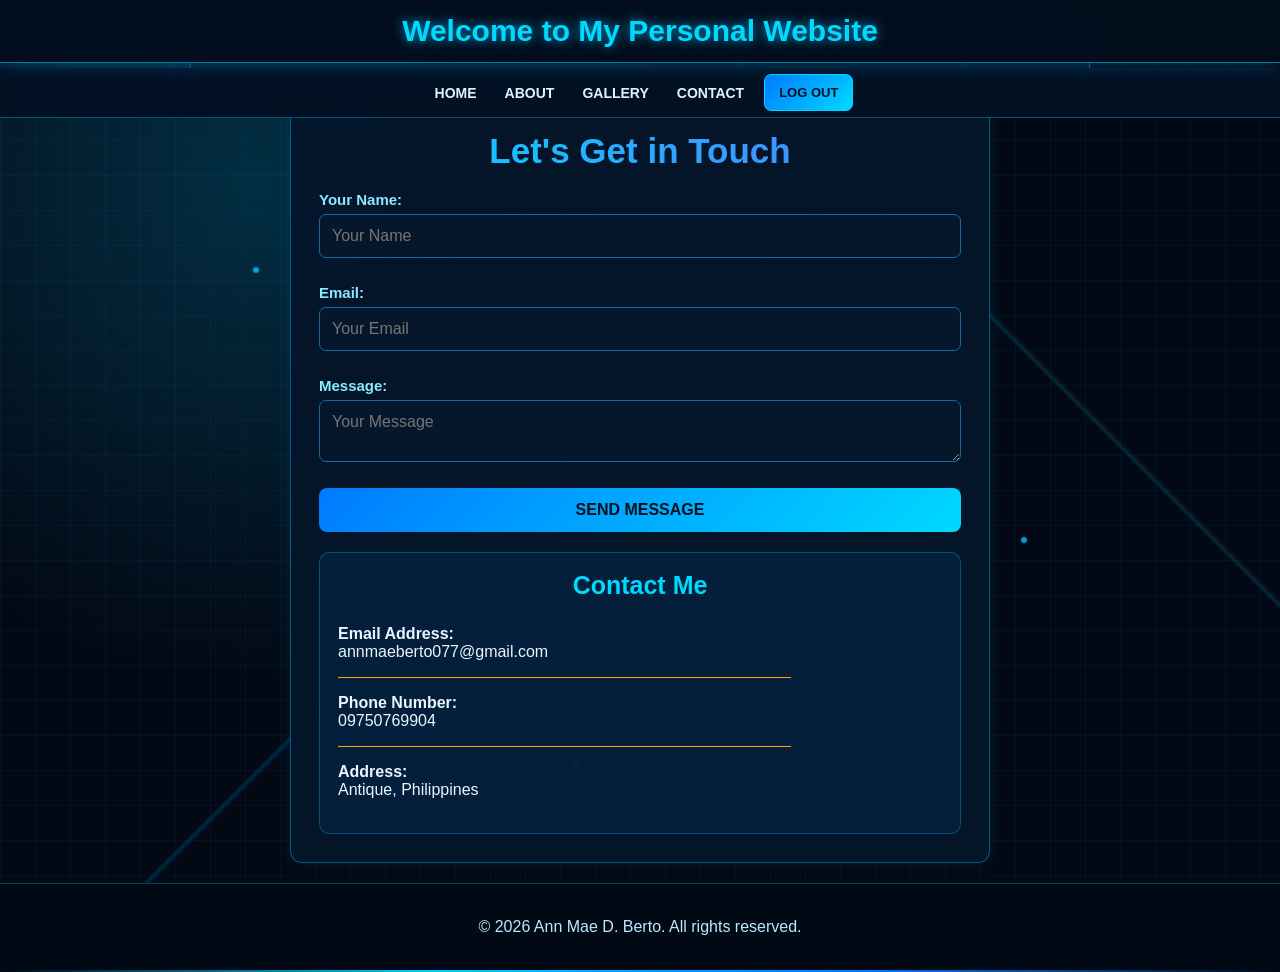
<file: contact.html>
<!DOCTYPE html>
<html lang="en">
<head>
 <meta charset="UTF-8">
 <meta name="viewport" content="width=device-width, initial-scale=0.5">
 <title>Contact - Personal Website</title>
 <link rel="stylesheet" href="style.css">
 
</head>
<body class="contact-background">
 <header>
 <h1>Welcome to My Personal Website</h1>
 </header>
 <nav>
 <ul>
 <li><a href="index.html">HOME</a></li>
 <li class="dropdown">
 <a href="#" class="dropbtn">ABOUT</a>
 <div class="dropdown-content">
 <a href="skills.html">Skills I'm Developing</a>
 <a href="goals.html">My Goals as a Student</a>
 <a href="funfacts.html">Fun Facts About Me</a>
 </div>
 </li>
 <li><a href="gallery.html">GALLERY</a></li>
 <li><a href="contact.html">CONTACT</a></li>
 <a href="javascript:void(0);" class="logout-button" onclick="confirmLogout()">LOG 
OUT</a>
 </ul>
 </nav>
 <section id="section2"></section>
 <section id="contact">
 <div class="contact-content">
 <!-- Contact Form -->
 <form id="contactForm" class="contact-form">
 <h2>Let's Get in Touch</h2>
 <label for="name">Your Name:</label>
 <input type="text" id="name" name="name" placeholder="Your Name">
 <span class="error" id="nameError"></span>
 
 <label for="email">Email:</label>
 <input type="email" id="email" name="email" placeholder="Your Email">
 <span class="error" id="emailError"></span>
 
 <label for="message">Message:</label>
 <textarea id="message" name="message" placeholder="Your Message"></textarea>
 <span class="error" id="messageError"></span>
 
 <button type="submit"><strong>SEND MESSAGE</strong> </button>
 </form>
 
 <!-- New Container for Contact Details -->
 <div class="contact-details">
 <h3><center>Contact Me</center></h3>
 <p><strong>Email Address:</strong> <br> annmaeberto077@gmail.com</p>
 <hr width="75%" size="1" color="Orange" align="left">
 <p><strong>Phone Number:</strong> <br>09750769904</p>
 <hr width="75%" size="1" color="Orange" align="left">
 <p><strong>Address:</strong> <br> Antique, Philippines</p>
 </div>
 </div>
 </section>
 
 
 <footer>
 <p>&copy; 2026 Ann Mae D. Berto. All rights reserved.</p>
 </footer>
 <div class="footer-divider"></div> <!-- Orange line -->
 <script>
 const form = document.querySelector("#contactForm");
const nameInput = document.querySelector("#name");
const emailInput = document.querySelector("#email");
const messageInput = document.querySelector("#message");
form.addEventListener("submit", function(event) {
 let isValid = true;
 // Clear all previous error messages
 document.querySelectorAll(".error").forEach(function(errorElement) {
 errorElement.textContent = "";
 });
 // Validate Name
 if (nameInput.value.trim() === "") {
 document.getElementById('nameError').textContent = "Name is required";
 isValid = false;
 }
 // Validate Email
 if (emailInput.value.trim() === "") {
 document.getElementById('emailError').textContent = "Email is required";
 isValid = false;
 } else if (!validateEmail(emailInput.value)) {
 document.getElementById('emailError').textContent = "Please enter a valid email";
 isValid = false;
 }
 // Validate Message
 if (messageInput.value.trim() === "") {
 document.getElementById('messageError').textContent = "Message is required";
 isValid = false;
 }
 // Prevent form submission if there are errors
 if (!isValid) {
 event.preventDefault();
 }
});
// Function to validate email format
function validateEmail(email) {
 const re = /^[^\s@]+@[^\s@]+\.[^\s@]+$/;
 return re.test(String(email).toLowerCase());
}
 </script>
<script>
document.getElementById('contactForm').addEventListener('submit', function(event) {
 event.preventDefault(); // Prevent the default form submission
 // Get form values
 const name = document.getElementById('name').value;
 const email = document.getElementById('email').value;
 const message = document.getElementById('message').value;
 // Simple validation (can be extended)
 if (name === "" || email === "" || message === "") {
 alert("Please fill in all fields before submitting.");
 return; // Exit the function if validation fails
 }
 // Simulating a successful message submission
 alert("Your message has been sent successfully!");
   // Clear form fields after submission
 document.getElementById('contactForm').reset();
});
</script>
<script>
 // Logout function with confirmation
 function confirmLogout() {
 // Show a confirmation message to the user
 const confirmLogout = confirm("Are you sure you want to log out?");
 
 // If the user confirms, proceed with logging out
 if (confirmLogout) {
 // Mark the user as logged out in localStorage (if used)
 localStorage.removeItem('isLoggedIn'); // Or any other keys related to login 
credentials
 
 // Redirect to the login page
 window.location.href = 'login.html';
 } else {
 // If the user cancels, do nothing
 return;
 }
 }
 
 </script>
</body>
</html>
</file>
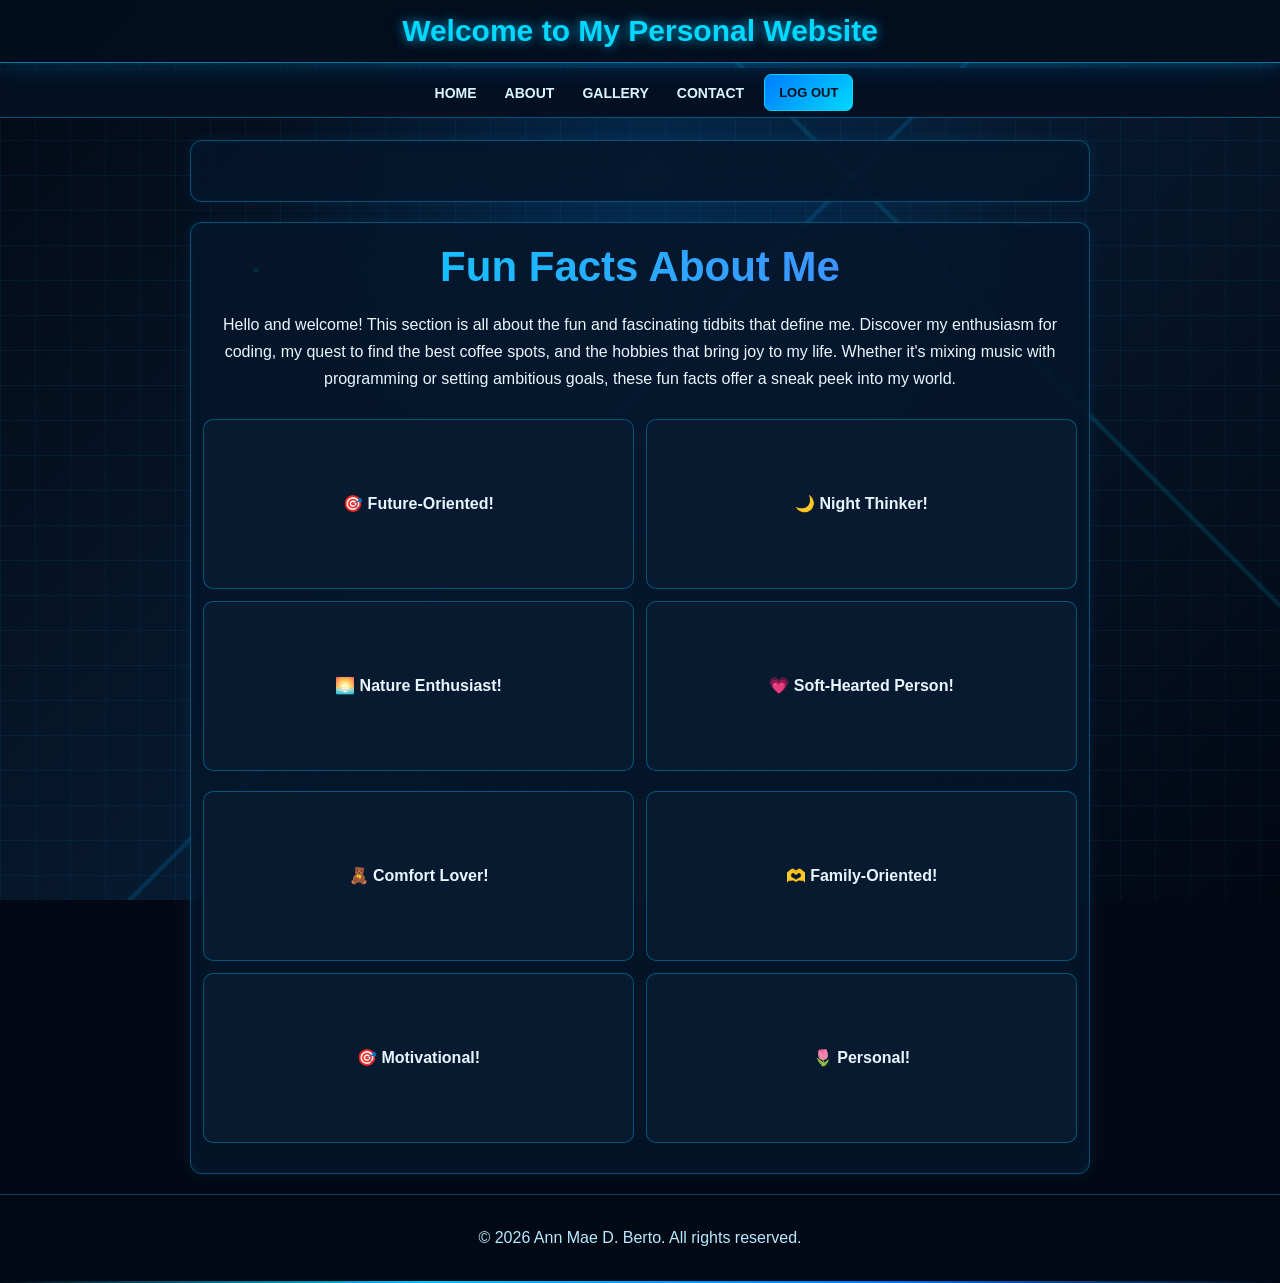
<file: funfacts.html>
<!DOCTYPE html>
<html lang="en">
<head>
 <meta charset="UTF-8">
 <meta name="viewport" content="width=device-width, initial-scale=0.5">
 <title>Fun Facts About Me</title>
 <link rel="stylesheet" href="style.css">
</head>
<body>
 <header>
 <h1>Welcome to My Personal Website</h1>
 </header>
 <nav>
 <ul>
 <li><a href="index.html">HOME</a></li>
 <li class="dropdown">
 <a href="#" class="dropbtn">ABOUT</a>
 <div class="dropdown-content">
 <a href="skills.html">Skills I'm Developing</a>
 <a href="goals.html">My Goals as a Student</a>
 <a href="funfacts.html">Fun Facts About Me</a>
 </div>
 </li>
 <li><a href="gallery.html">GALLERY</a></li>
 <li><a href="contact.html">CONTACT</a></li>
 <a href="javascript:void(0);" class="logout-button" onclick="confirmLogout()">LOG 
OUT</a>
 </ul>
 </nav>
 <section id="section2"></section>
 <section id="drop">
 <h2>Fun Facts About Me</h2>
 <p>Hello and welcome! This section is all about the fun and fascinating tidbits that 
define me. 
 Discover my enthusiasm for coding, my quest to find the best coffee spots, and the 
hobbies that bring joy to my life. 
 Whether it's mixing music with programming or setting ambitious goals, these fun 
facts offer a sneak peek into my world. </p>
 
 
 <div class="funfact-container">
 <div class="funfact-card">
 <div class="funfact-inner">
 <div class="funfact-front">
 <p><strong>🎯 Future-Oriented!</strong></p>
 </div>
 <div class="funfact-back">
 <p>I always have dreams and goals that I want to achieve!</p>
 </div>
 </div>
 </div>
 <div class="funfact-card">
 <div class="funfact-inner">
 <div class="funfact-front">
 <p><strong>🌙 Night Thinker!</strong>
 </p>
 </div>
 <div class="funfact-back">
 <p> I tend to think deeply about life, dreams, and the future!</p>
 </div>
 </div>
 </div>
 <div class="funfact-card">
 <div class="funfact-inner">
 <div class="funfact-front">
  <p><strong>🌅 Nature Enthusiast! </strong></p>
 </div>
 <div class="funfact-back">
 <p>I appreciate beautiful sunsets, peaceful beaches, and relaxing views!</p>
 </div>
 </div>
 </div>
 <div class="funfact-card">
 <div class="funfact-inner">
 <div class="funfact-front">
 <p><strong>💗 Soft-Hearted Person!</strong> </p>
 </div>
 <div class="funfact-back">
 <p>I may not always express my feelings, but I genuinely care about the people I love</p>
 </div>
 </div>
 </div>
 </div>
 <div class="funfact-container">
 <div class="funfact-card">
 <div class="funfact-inner">
 <div class="funfact-front">
 <p><strong>🧸 Comfort Lover!</strong></p>
 </div>
 <div class="funfact-back">
 <p>I appreciate peaceful moments and things that make me feel comfortable</p>
 </div>
 </div>
 </div>
 <div class="funfact-card">
 <div class="funfact-inner">
 <div class="funfact-front">
 <p><strong>🫶 Family-Oriented!</strong></p>
 </div>
 <div class="funfact-back">
 <p>I value the people who support and care for me!</p>
 </div>
 </div>
 </div>
 <div class="funfact-card">
 <div class="funfact-inner">
 <div class="funfact-front">
 <p><strong>🎯 Motivational! </strong></p>
 </div>
 <div class="funfact-back">
 <p>Quietly building the life I dream of!</p>
 </div>
 </div>
 </div>
 <div class="funfact-card">
 <div class="funfact-inner">
 <div class="funfact-front">
 <p><strong>🌷 Personal!</strong> </p>
 </div>
 <div class="funfact-back">
 <p>A curious mind, a kind heart, and a soul full of dreams!</p>
 </div>
 </div>
 </div>
 </div>
 </div>
 </section>
 
 <script>
 // Logout function with confirmation
 function confirmLogout() {
 // Show a confirmation message to the user
 const confirmLogout = confirm("Are you sure you want to log out?");
 
 // If the user confirms, proceed with logging out
   if (confirmLogout) {
 // Mark the user as logged out in localStorage (if used)
 localStorage.removeItem('isLoggedIn'); // Or any other keys related to login 
credentials
 
 // Redirect to the login page
 window.location.href = 'login.html';
 } else {
 // If the user cancels, do nothing
 return;
 }
 }
 
 </script>
 <footer>
 <p>&copy; 2026 Ann Mae D. Berto. All rights reserved.</p>
 </footer>
 <div class="footer-divider"></div> <!-- Orange line -->
</body>
</html>
</file>
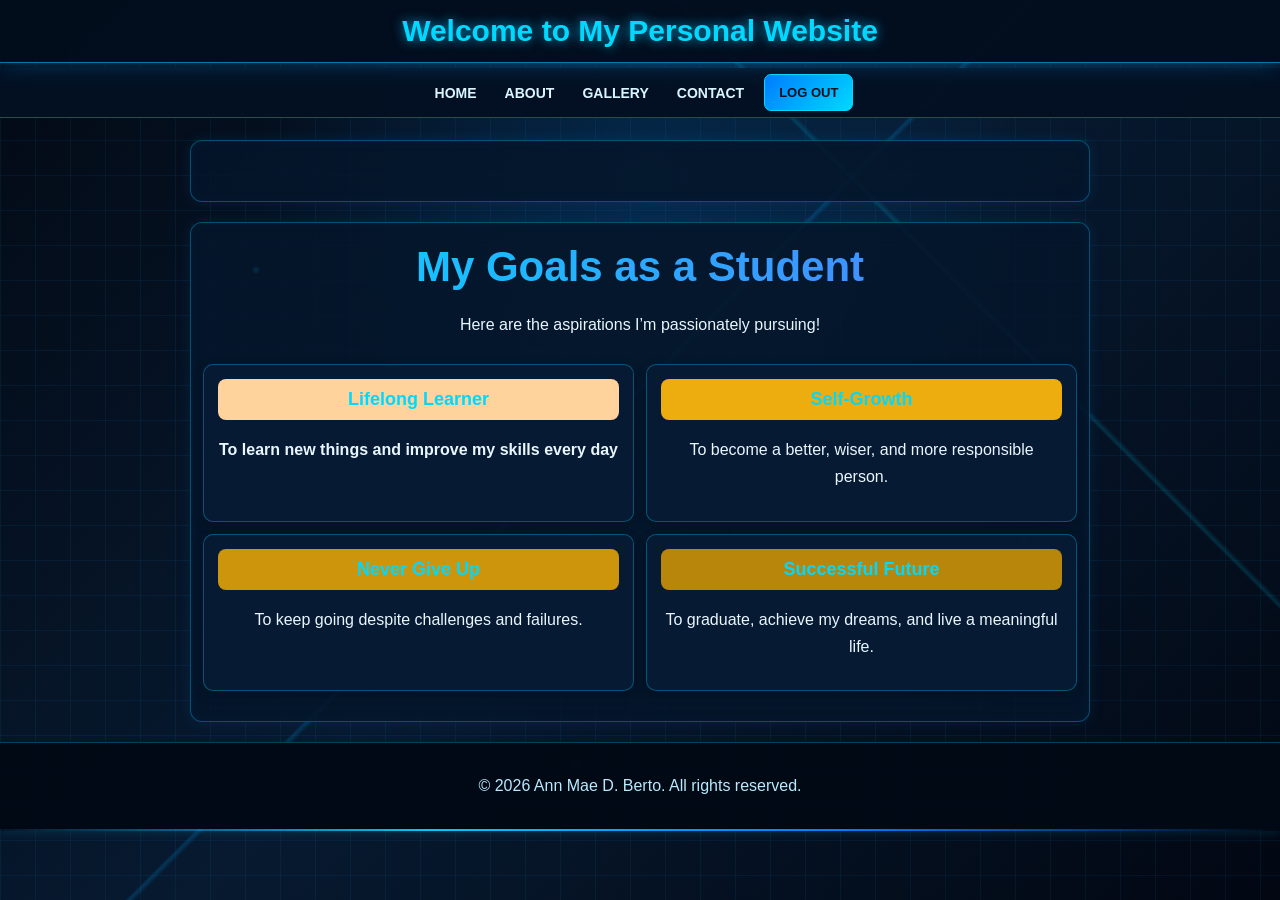
<file: goals.html>
<!DOCTYPE html>
<html lang="en">
<head>
 <meta charset="UTF-8">
 <meta name="viewport" content="width=device-width, initial-scale=0.5">
 <title>My Goals as a Student</title>
 <link rel="stylesheet" href="style.css">
</head>
<body>
 <header>
 <h1>Welcome to My Personal Website</h1>
 </header>
 <nav>
 <ul>
 <li><a href="index.html">HOME</a></li>
 <li class="dropdown">
 <a href="#" class="dropbtn">ABOUT</a>
 <div class="dropdown-content">
 <a href="skills.html">Skills I'm Developing</a>
 <a href="goals.html">My Goals as a Student</a>
 <a href="funfacts.html">Fun Facts About Me</a>
 </div>
 </li>
 <li><a href="gallery.html">GALLERY</a></li>
 <li><a href="contact.html">CONTACT</a></li>
 <a href="javascript:void(0);" class="logout-button" onclick="confirmLogout()">LOG 
OUT</a>
 </ul>
 </nav>
 <section id="section2"></section>
 <section id="drop">
 <h2>My Goals as a Student</h2>
 <p style="text-align: center;">Here are the aspirations I’m passionately 
pursuing!</p>
 
 <div class="goal-grid">
 <div class="goal-card" onclick="toggleGoalDetails(1)">
 <div class="goal-header" style="background-color: 
#FFD39B;"><strong>Lifelong Learner</strong></div>
 <p><strong>To learn new things and improve my skills every day</strong></p>
 <div class="goal-details" id="goal1-details">
 <p>A Mind That Never Stops Growing, A Dream That Never Stops Shining, and a Spirit That Never Stops Fighting for Success.</p>
 </div>
 </div>
 
 <div class="goal-card" onclick="toggleGoalDetails(1)">
 <div class="goal-header" style="background-color: #EEAD0E;"><strong>Self-Growth</strong></div>
 <p>To become a better, wiser, and more responsible person.</p>
 <div class="goal-details" id="goal2-details">
 <p>Growing through every lesson, becoming wiser through every experience, and striving to be better than I was yesterday.</p></p>
 </div>
 </div>
 
 <div class="goal-card" onclick="toggleGoalDetails(2)">
 <div class="goal-header" style="background-color: 
#CD950C;"><strong>Never Give Up</strong></div>
 <p>To keep going despite challenges and failures.</p>
 <div class="goal-details" id="goal3-details">
 <p>Keep moving forward despite challenges and failures. Learn from every mistake, believe in yourself, and never stop fighting for your dreams.</p>
  </div>
 </div>
 
 <div class="goal-card" onclick="toggleGoalDetails(2)">
 <div class="goal-header" style="background-color: 
#B8860B;"><strong>Successful Future</strong></div>
 <p>To graduate, achieve my dreams, and live a meaningful life. </p>
 <div class="goal-details" id="goal4-details">
 <p>Work hard, graduate, and achieve my dreams. Make my family proud and build a future filled with happiness, purpose, and success.</p>
 </div>
 </div>
 </div>
 </section>
 </section>
 
 <footer>
 <p>&copy; 2026 Ann Mae D. Berto. All rights reserved.</p>
 </footer>
 <div class="footer-divider"></div> <!-- Orange line -->
 <script>
 // Function to toggle details for both cards in a row
 function toggleGoalDetails(group) {
 const details1 = document.getElementById('goal' + (group * 2 - 1) + '-details');
 const details2 = document.getElementById('goal' + (group * 2) + '-details');
 // Toggle visibility for the paired goals
 details1.classList.toggle('active');
 details2.classList.toggle('active');
 }
 </script>
<script>
 // Logout function with confirmation
 function confirmLogout() {
 // Show a confirmation message to the user
 const confirmLogout = confirm("Are you sure you want to log out?");
 
 // If the user confirms, proceed with logging out
 if (confirmLogout) {
 // Mark the user as logged out in localStorage (if used)
 localStorage.removeItem('isLoggedIn'); // Or any other keys related to login 
credentials
 
 // Redirect to the login page
 window.location.href = 'login.html';
 } else {
 // If the user cancels, do nothing
 return;
 }
 }
 
 </script>
</body>
</html>
</file>
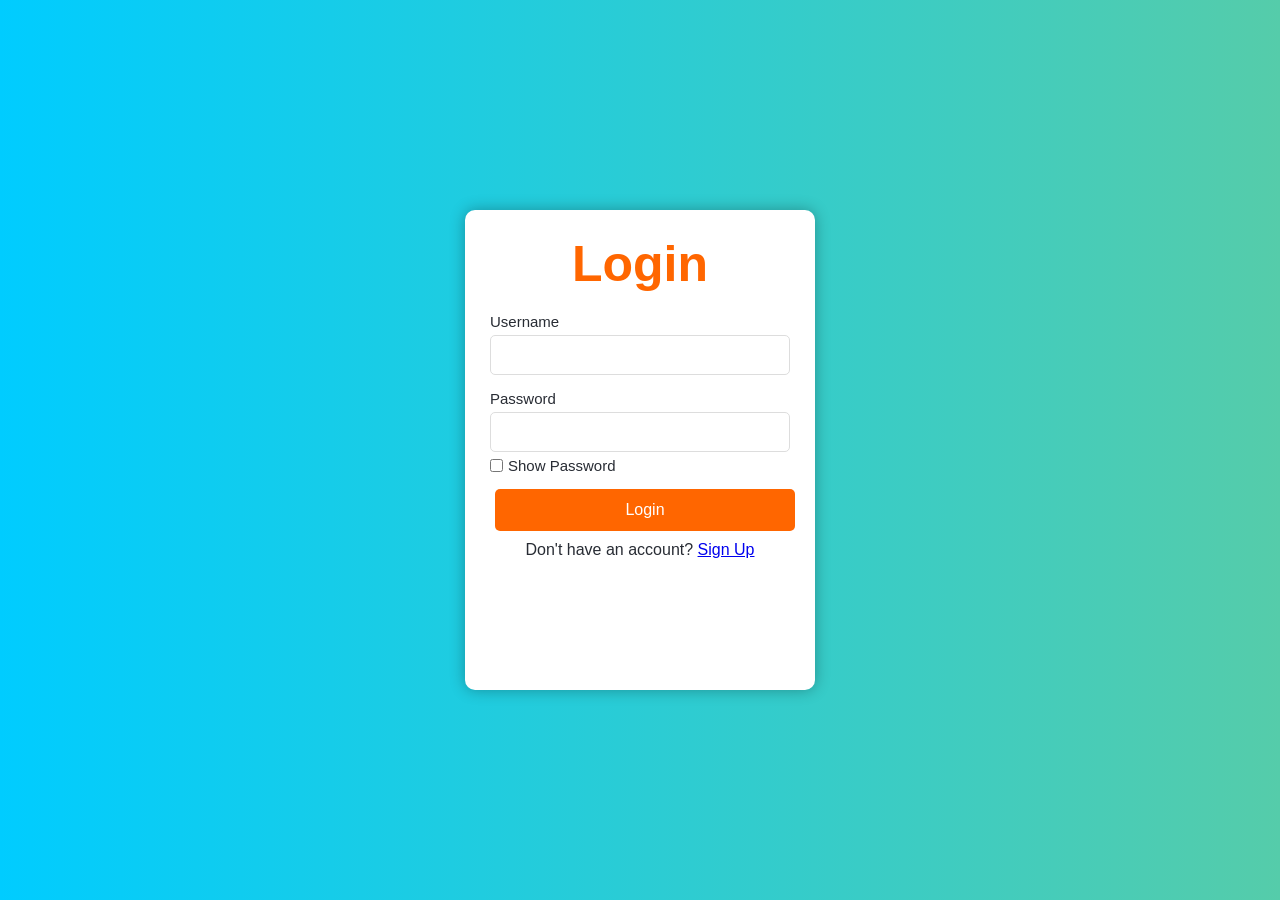
<file: login.html>
<!DOCTYPE html>
<html lang="en">
<head>
  <meta charset="UTF-8">
  <meta name="viewport" content="width=device-width, initial-scale=1.0">
  <title>Login & Sign‑Up</title>
  <link rel="stylesheet" href="login_style.css">
</head>
<body>
<div class="form-container">
  <h2 id="formTitle">Login</h2>
  <form id="authForm">
    <label for="username">Username</label>
    <input type="text" id="username" required>

    <label for="password">Password</label>
    <input type="password" id="password" required>

    <div class="show-password" id="showPasswordContainer">
      <input type="checkbox" id="showPassword" onclick="togglePasswordVisibility()">
      <label for="showPassword">Show Password</label>
    </div>

    <label for="confirmPassword" id="confirmPasswordLabel" style="display:none;">Confirm Password</label>
    <input type="password" id="confirmPassword" style="display:none;">
    <p id="passwordMatchMessage" style="font-size:0.85rem; margin:5px 0; display:none;"></p>

    <button type="button" id="submitBtn" onclick="handleSubmit()">Login</button>
    <p id="errorMessage"></p>
    <p id="toggleText">Don't have an account? <a href="#" onclick="toggleForm(); return false;">Sign Up</a></p>
  </form>
</div>

<script>
let isLoginMode = true;

function toggleForm(){
  isLoginMode = !isLoginMode;
  document.getElementById('formTitle').textContent = isLoginMode ? 'Login' : 'Sign Up';
  document.getElementById('submitBtn').textContent = isLoginMode ? 'Login' : 'Sign Up';
  document.getElementById('confirmPasswordLabel').style.display = isLoginMode ? 'none' : 'block';
  document.getElementById('confirmPassword').style.display = isLoginMode ? 'none' : 'block';
  document.getElementById('passwordMatchMessage').style.display = 'none';
  document.getElementById('showPasswordContainer').style.display = isLoginMode ? 'flex' : 'none';
  document.getElementById('toggleText').innerHTML = isLoginMode
    ? "Don't have an account? <a href='#' onclick='toggleForm();return false;'>Sign Up</a>"
    : "Already have an account? <a href='#' onclick='toggleForm();return false;'>Login</a>";
  document.getElementById('authForm').reset();
  document.getElementById('errorMessage').textContent='';
}

function togglePasswordVisibility(){
  const pass=document.getElementById('password');
  pass.type = pass.type==='password' ? 'text' : 'password';
}

function checkPasswordMatch(){
  const p1=document.getElementById('password').value;
  const p2=document.getElementById('confirmPassword').value;
  const msg=document.getElementById('passwordMatchMessage');
  if(!isLoginMode && p2){
    msg.style.display='block';
    if(p1===p2){ msg.textContent='✅ Passwords match'; msg.style.color='green'; }
    else { msg.textContent='❌ Passwords do NOT match'; msg.style.color='red'; }
  } else msg.style.display='none';
}

function handleSubmit(){
  const user=document.getElementById('username').value.trim();
  const pass=document.getElementById('password').value;
  const err=document.getElementById('errorMessage');
  if(!user||!pass){ err.textContent='⚠️ Fill in all fields!'; return; }

  if(isLoginMode){
    const savedUser=localStorage.getItem('regUser');
    const savedPass=localStorage.getItem('regPass');
    if(user===savedUser && pass===savedPass){
      localStorage.setItem('isLoggedIn','true');
      alert('✅ Welcome back! Logging you in...');
      window.location.href='index.html';
    } else err.textContent='❌ Invalid username or account not found';
  } else {
    const confirmPass=document.getElementById('confirmPassword').value;
    if(pass!==confirmPass){ err.textContent='❌ Passwords do not match!'; return; }
    localStorage.setItem('regUser',user);
    localStorage.setItem('regPass',pass);
    alert('🎉 Account created! Please log in now.');
    toggleForm();
  }
}
document.getElementById('confirmPassword').addEventListener('input',checkPasswordMatch);
document.getElementById('password').addEventListener('input',checkPasswordMatch);
</script>
</body>
</html>
</file>
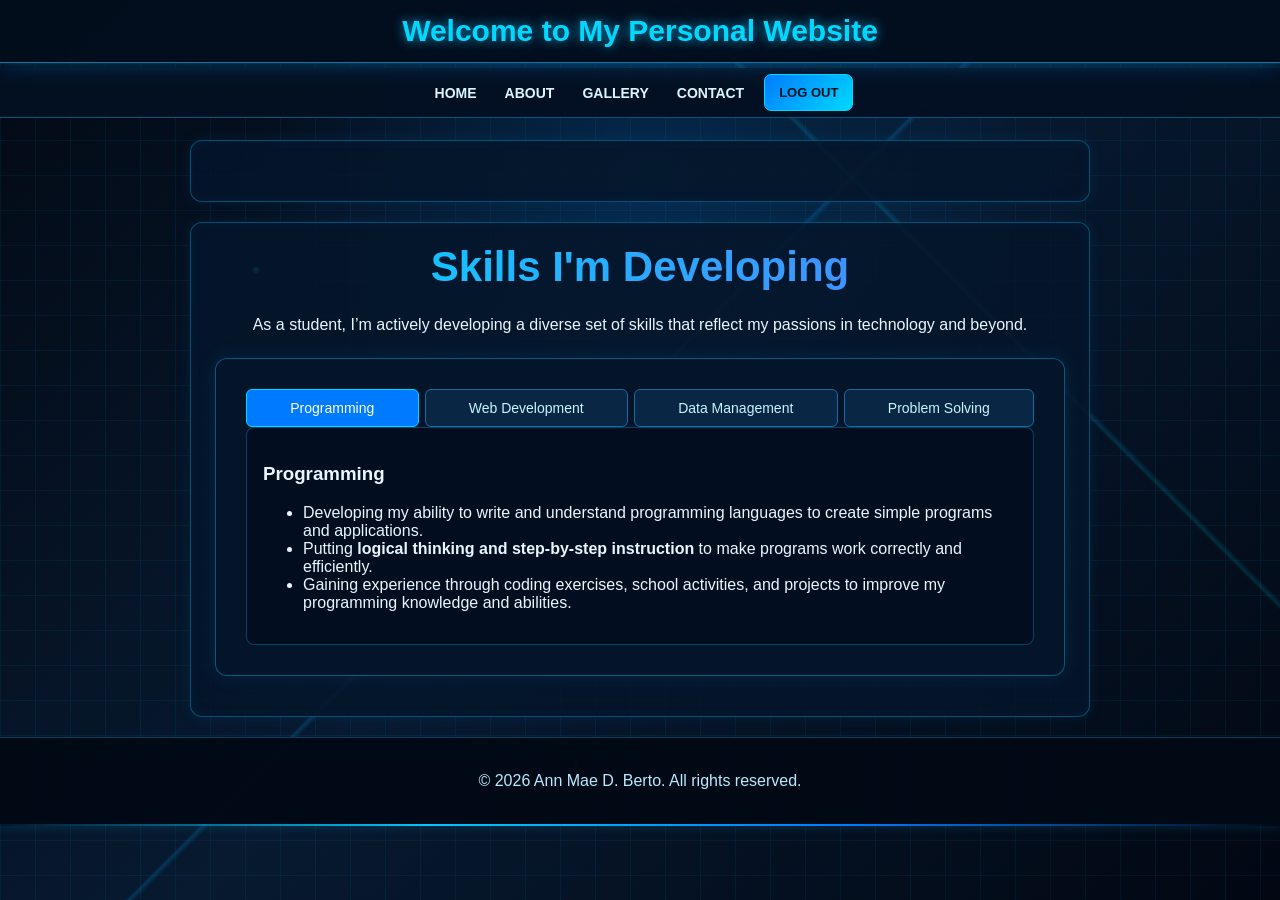
<file: skills.html>
<!DOCTYPE html>
<html lang="en">
<head>
 <meta charset="UTF-8">
 <meta name="viewport" content="width=device-width, initial-scale=0.5">
 <title>Skills I'm Developing</title>
 <link rel="stylesheet" href="style.css">
</head>
<body>
 <header>
 <h1>Welcome to My Personal Website</h1>
 </header>
 <nav>
 <ul>
 <li><a href="index.html">HOME</a></li>
 <li class="dropdown">
 <a href="#" class="dropbtn">ABOUT</a>
 <div class="dropdown-content">
 <a href="skills.html">Skills I'm Developing</a>
 <a href="goals.html">My Goals as a Student</a>
 <a href="funfacts.html">Fun Facts About Me</a>
 </div>
 </li>
 <li><a href="gallery.html">GALLERY</a></li>
 <li><a href="contact.html">CONTACT</a></li>
 <a href="javascript:void(0);" class="logout-button" onclick="confirmLogout()">LOG 
OUT</a>
 </ul>
 </nav>
 <section id="section2"></section>
 <section id="drop">
 <h2>Skills I'm Developing</h2>
 <p>As a student, I’m actively developing a diverse set of skills that reflect my passions 
in technology and beyond.</p>
 
 <section id="skills">
 
 <div class="tab">
 <button class="tablinks" onclick="openTab(event, 'IT')">Programming</button>
 <button class="tablinks" onclick="openTab(event, 'GraphicDesign')">Web Development</button>
 <button class="tablinks" onclick="openTab(event, 'PublicSpeaking')">Data Management</button>
 <button class="tablinks" onclick="openTab(event, 'ProblemSolving')">Problem 
Solving</button>
 </div>
 
 <div id="IT" class="tabcontent">
 <h3>Programming</h3>
 <ul>
 <li> Developing my ability to write and understand programming languages to create simple programs and applications.</strong></li>
 <li> Putting <strong>logical thinking and step-by-step instruction</strong> to make programs work correctly and efficiently.</li>
 <li> Gaining experience through coding exercises, school activities, and projects to improve my programming knowledge and abilities.</li>
 </ul>
 </div>
 
 <div id="GraphicDesign" class="tabcontent" style="display:none;">
 <h3>Web Development</h3>
 <ul>
  <li> Learning how to develop websites using HTML, CSS, and JavaScript to create functional and visually appealing web pages.</strong></li>
 <li> Developing my skills in designing website layouts, choosing suitable colors, and organizing content for a better user experience.</li>
 <li> Practicing how to add interactive features and functions to websites to make them more useful, responsive, and user-friendly.</li>
 </ul>
 </div>
 <div id="PublicSpeaking" class="tabcontent" style="display:none;">
 <h3>Data Management</h3>
 <ul>
 <li> Learning how to manage information properly using databases for easy access and retrieval.</li>
 <li> Developing my ability to create tables, update information, and retrieve data using database tools and SQL.</li>
 <li> Learning the importance of keeping information and protected from unauthorized access or loss.</li>
 </ul>
 </div>
 <div id="ProblemSolving" class="tabcontent" style="display:none;">
 <h3>Problem Solving</h3>
 <ul>
 <li> Practicing to learn how to overcome programming and academic challenges from my mistakes.</li>
 <li> Learning to break complex problems to understand and determine the best way to solve them.</li>
 <li> Improving my ability to understand problems, and identify possible solution using logical reasoning.</li> 
 </ul>
 </div>
 </section>
 </section>
 <footer>
 <p>&copy; 2026 Ann Mae D. Berto. All rights reserved.</p>
 </footer>
 <div class="footer-divider"></div> <!-- Orange line -->
<script>
function openTab(evt, tabName) {
 // Get all tab content elements
 const tabcontents = document.getElementsByClassName("tabcontent");
 // Hide all tab content
 for (let i = 0; i < tabcontents.length; i++) {
 tabcontents[i].style.display = "none";
 }
 // Remove "active" class from all tab links
 const tablinks = document.getElementsByClassName("tablinks");
 for (let i = 0; i < tablinks.length; i++) {
 tablinks[i].classList.remove("active");
 }
 // Show the current tab
 document.getElementById(tabName).style.display = "block";
 evt.currentTarget.classList.add("active");
}
// Initially show the first tab content
document.addEventListener("DOMContentLoaded", function() {
 document.querySelector('.tablinks').click(); // Simulates a click on the first tab
});
</script>
<script>
 // Logout function with confirmation
 function confirmLogout() {
 // Show a confirmation message to the user
 const confirmLogout = confirm("Are you sure you want to log out?");
 
 // If the user confirms, proceed with logging out
 if (confirmLogout) {
 // Mark the user as logged out in localStorage (if used)
 localStorage.removeItem('isLoggedIn'); // Or any other keys related to login 
credentials
 
 // Redirect to the login page
 window.location.href = 'login.html';
 } else {
 // If the user cancels, do nothing
 return;
 }
 }
 
 </script>
</body>
</html>
</file>
<file: style.css>
/* =========================================
   TECHNOLOGY SYSTEM DESIGN
   Responsive Mobile-Friendly Website
========================================= */

* {
    box-sizing: border-box;
}

html {
    width: 100%;
    min-height: 100%;
    scroll-behavior: smooth;
}

body {
    font-family: "Trebuchet MS", sans-serif;
    margin: 0;
    padding: 0;
    width: 100%;
    min-height: 100vh;
    color: #eaf6ff;

    /* Technology System Background */
    background-color: #030914;
    background-image:
        radial-gradient(circle at 50% 20%,
            rgba(0, 140, 255, 0.16), transparent 40%),
        linear-gradient(rgba(0, 170, 255, 0.07) 1px, transparent 1px),
        linear-gradient(90deg, rgba(0, 170, 255, 0.07) 1px, transparent 1px),
        linear-gradient(135deg, #030914, #071a30, #020712);

    background-size:
        100% 100%,
        35px 35px,
        35px 35px,
        100% 100%;

    background-attachment: fixed;
    overflow-x: hidden;
}

/* Glowing technology connection lines */

body::before {
    content: "";
    position: fixed;
    inset: 0;
    z-index: -1;
    pointer-events: none;

    background:
        linear-gradient(135deg,
            transparent 47%,
            rgba(0, 170, 255, 0.25) 47.2%,
            transparent 47.5%),
        linear-gradient(45deg,
            transparent 72%,
            rgba(0, 220, 255, 0.2) 72.2%,
            transparent 72.5%),
        radial-gradient(circle at 20% 30%,
            #00c8ff 0 2px, transparent 4px),
        radial-gradient(circle at 80% 60%,
            #00c8ff 0 2px, transparent 4px),
        radial-gradient(circle at 45% 85%,
            #00c8ff 0 2px, transparent 4px);

    opacity: 0.8;
}

/* =========================================
   HEADER
========================================= */

header {
    background: rgba(3, 14, 30, 0.96);
    color: #00d9ff;
    padding: 14px 12px;
    text-align: center;

    position: fixed;
    top: 0;
    left: 0;
    width: 100%;
    z-index: 999;

    border-bottom: 1px solid rgba(0, 195, 255, 0.6);

    box-shadow:
        0 4px 20px rgba(0, 153, 255, 0.2),
        0 0 12px rgba(0, 195, 255, 0.1);

    font-family: "Trebuchet MS", sans-serif;
    overflow-wrap: anywhere;
}

header h1 {
    margin: 0;
    font-size: clamp(18px, 5vw, 30px);
    text-shadow: 0 0 12px rgba(0, 195, 255, 0.8);
}

/* =========================================
   NAVIGATION
========================================= */

nav {
    position: fixed;
    top: 68px;
    left: 0;
    width: 100%;
    z-index: 998;

    background: rgba(4, 17, 35, 0.98);
    border-bottom: 1px solid rgba(0, 195, 255, 0.4);
}

nav ul {
    list-style: none;
    padding: 0;
    margin: 0;

    display: flex;
    flex-wrap: wrap;
    justify-content: center;
    align-items: center;

    background: transparent;
    width: 100%;
}

nav ul li {
    margin: 0;
    position: relative;
}

nav ul li a {
    text-decoration: none;
    color: #d9f5ff;
    font-weight: bold;

    padding: 12px 14px;
    display: block;

    font-size: 14px;
    text-align: center;

    transition: 0.3s ease;
}

nav ul li a:hover {
    background: rgba(0, 195, 255, 0.12);
    color: #00e5ff;

    text-shadow: 0 0 10px #00c8ff;
}

/* Dropdown */

.dropdown-content {
    display: none;
    position: absolute;
    top: 100%;
    left: 0;

    min-width: 150px;
    max-width: 200px;

    background: #071a30;

    border: 1px solid rgba(0, 195, 255, 0.5);
    border-radius: 0 0 8px 8px;

    box-shadow: 0 8px 20px rgba(0, 0, 0, 0.5);

    z-index: 1000;
}

.dropdown-content a {
    color: #d9f5ff;
    padding: 12px;
    font-size: 14px;
}

.dropdown-content a:hover {
    background: rgba(0, 195, 255, 0.15);
}

.dropdown:hover .dropdown-content,
.dropdown:focus-within .dropdown-content {
    display: block;
}

.dropdown:hover .dropbtn,
.dropdown:focus-within .dropbtn {
    background: rgba(0, 195, 255, 0.15);
    color: #00e5ff;
}

#drop {
    padding: 20px 12px;
}

#drop h2 {
    text-align: center;
    margin: 0 0 20px;
    font-size: clamp(26px, 6vw, 42px);

    background: linear-gradient(90deg, #00d9ff, #547bff);
    -webkit-background-clip: text;
    -webkit-text-fill-color: transparent;
}

#drop p {
    text-align: center;
    line-height: 1.7;
}

/* =========================================
   TECHNOLOGY PANELS / SECTIONS
========================================= */

section,
.section2,
.funfacts-section {
    width: calc(100% - 24px);
    max-width: 900px;

    margin: 20px auto;
    padding: clamp(16px, 4vw, 30px);

    background: rgba(5, 22, 43, 0.88);
    color: #eaf6ff;

    border: 1px solid rgba(0, 195, 255, 0.35);
    border-radius: 12px;

    box-shadow:
        0 0 15px rgba(0, 153, 255, 0.1),
        inset 0 0 15px rgba(0, 153, 255, 0.04);

    overflow-wrap: anywhere;
}

/* Reserve space for fixed header and navigation */

main,
#drop,
#gallery,
#skills,
#contact,
.container,
.funfacts-section {
    scroll-margin-top: 125px;
}

body {
    padding-top: 120px;
}

.section2 {
    background: rgba(7, 28, 52, 0.94);
}

/* =========================================
   TECHNOLOGY BUTTONS
========================================= */

.see-more-container {
    text-align: center;
    margin-top: 20px;
}

.see-more-button {
    display: inline-block;
    padding: 11px 22px;

    background: linear-gradient(135deg, #007bff, #00d9ff);
    color: #03101e;

    text-decoration: none;
    border-radius: 8px;

    font-size: 16px;
    font-weight: bold;

    border: 1px solid #00d9ff;

    box-shadow: 0 0 12px rgba(0, 195, 255, 0.25);
    transition: 0.3s ease;
}

.see-more-button:hover {
    background: #eafaff;
    color: #006baf;

    box-shadow: 0 0 20px rgba(0, 195, 255, 0.7);
    transform: translateY(-2px);
}

/* =========================================
   FOOTER
========================================= */

.footer-divider {
    height: 2px;
    width: 100%;
    margin: 0;

    background: linear-gradient(90deg,
        transparent, #00c8ff, #007bff, transparent);

    box-shadow: 0 0 10px rgba(0, 195, 255, 0.5);
}

footer {
    background: rgba(2, 10, 22, 0.98);
    color: #b9eaff;

    text-align: center;
    padding: 18px 12px;

    width: 100%;
    position: relative;

    border-top: 1px solid rgba(0, 195, 255, 0.3);
    overflow-wrap: anywhere;
}

/* =========================================
   IMAGE SLIDER
========================================= */

.slider {
    width: 100%;
    position: relative;
    overflow: hidden;
    border-radius: 10px;
}

.slides {
    display: flex;
    transition: transform 0.5s ease;
}

.slide {
    position: relative;
    min-width: 100%;
}

.slides img {
    display: block;
    width: 100%;
    height: clamp(200px, 55vw, 420px);
    object-fit: cover;
}

.text-overlay {
    position: absolute;
    top: 50%;
    left: 50%;
    transform: translate(-50%, -50%);

    width: 90%;
    padding: 15px;

    color: #eafaff;
    font-size: clamp(18px, 4vw, 32px);
    text-align: center;

    background: rgba(3, 14, 30, 0.5);
    border: 1px solid rgba(0, 195, 255, 0.35);
    border-radius: 10px;

    text-shadow: 0 0 12px #007bff;
}

/* =========================================
   CONTACT SECTION
========================================= */

#contact {
    display: flex;
    flex-direction: column;
    justify-content: center;
    gap: 20px;

    width: calc(100% - 24px);
    max-width: 700px;

    margin: 20px auto;
    padding: clamp(16px, 4vw, 28px);

    background: rgba(5, 22, 43, 0.95);
    border: 1px solid rgba(0, 195, 255, 0.4);
    border-radius: 12px;

    box-shadow: 0 0 20px rgba(0, 153, 255, 0.12);
}

.contact-content {
    display: flex;
    flex-direction: column;
    gap: 20px;
    width: 100%;
    min-width: 0;
}

.contact-form {
    display: flex;
    flex-direction: column;
    width: 100%;
    min-width: 0;
}

.contact-form label {
    font-weight: bold;
    margin-bottom: 6px;
    font-size: 15px;
    color: #8beaff;
}

.contact-form input,
.contact-form textarea {
    width: 100%;
    min-width: 0;

    margin-bottom: 14px;
    padding: 12px;

    color: #eaf6ff;
    background: #07172b;

    border: 1px solid #176a9e;
    border-radius: 7px;

    font-family: "Trebuchet MS", sans-serif;
    font-size: 16px;
}

.contact-form input:focus,
.contact-form textarea:focus {
    outline: 1px solid #00d9ff;
    border-color: #00d9ff;
    box-shadow: 0 0 10px rgba(0, 195, 255, 0.2);
}

.contact-form button {
    width: 100%;
    padding: 13px;

    background: linear-gradient(135deg, #007bff, #00d9ff);
    color: #03101e;

    border: none;
    border-radius: 8px;

    cursor: pointer;
    font-family: "Trebuchet MS", sans-serif;
    font-size: 16px;
    font-weight: bold;
}

.contact-form button:hover {
    background: #eafaff;
}

#contact h2 {
    text-align: center;
    margin: 0 0 20px;
    font-size: clamp(25px, 6vw, 35px);

    background: linear-gradient(90deg, #00d9ff, #547bff);
    -webkit-background-clip: text;
    -webkit-text-fill-color: transparent;
}

.contact-details {
    width: 100%;
    min-width: 0;

    padding: 18px;

    background: rgba(0, 119, 190, 0.12);
    border: 1px solid rgba(0, 195, 255, 0.3);
    border-radius: 10px;

    color: #eaf6ff;
    font-size: 16px;
    overflow-wrap: anywhere;
}

.contact-details h3 {
    font-size: 25px;
    margin-top: 0;
    color: #00d9ff;
}

/* Contact page animated background */

.contact-background {
    font-family: "Trebuchet MS", sans-serif;
    margin: 0;
    padding: 0;

    background-color: #030914;
    background-image:
        radial-gradient(circle at 20% 20%,
            rgba(0, 195, 255, 0.2), transparent 40%),
        linear-gradient(rgba(0, 170, 255, 0.06) 1px, transparent 1px),
        linear-gradient(90deg, rgba(0, 170, 255, 0.06) 1px, transparent 1px);

    background-size: auto, 35px 35px, 35px 35px;
    background-attachment: fixed;
}

/* =========================================
   ERROR MESSAGES
========================================= */

.error {
    font-family: Arial, sans-serif;
    color: #ff7272;
    font-size: 13px;
    font-weight: normal;
    display: block;
    margin-top: 4px;
    margin-bottom: 8px;
}

/* =========================================
   GALLERY
========================================= */

#gallery h2 {
    text-align: center;
    margin: 0 0 20px;

    font-size: clamp(27px, 6vw, 42px);

    background: linear-gradient(90deg, #00d9ff, #547bff);
    -webkit-background-clip: text;
    -webkit-text-fill-color: transparent;
}

.gallery {
    display: grid;
    grid-template-columns: repeat(2, minmax(0, 1fr));
    justify-content: center;
    gap: 12px;
    padding: 8px;
}

.gallery-item {
    width: 100%;
    min-width: 0;
    text-align: center;
}

.gallery img {
    display: block;

    width: 100%;
    height: 140px;
    margin: 0;

    object-fit: cover;
    border-radius: 8px;

    border: 1px solid rgba(0, 195, 255, 0.3);

    cursor: pointer;
    transition: transform 0.3s ease, box-shadow 0.3s ease;
}

.gallery img:hover {
    transform: scale(1.03);
    box-shadow: 0 0 15px rgba(0, 195, 255, 0.5);
}

.image-description {
    font-size: 13px;
    color: #c5eaff;
    margin-top: 8px;
    line-height: 1.5;
}

/* =========================================
   LIGHTBOX
========================================= */

.lightbox {
    display: none;

    position: fixed;
    z-index: 1001;

    left: 0;
    top: 0;

    width: 100%;
    height: 100%;
    height: 100dvh;

    background: rgba(1, 5, 15, 0.96);
    padding: 65px 12px 20px;
}

.lightbox-content {
    display: block;

    margin: auto;

    max-width: 95%;
    max-height: 75vh;
    max-height: 75dvh;

    object-fit: contain;
    border-radius: 8px;

    border: 1px solid rgba(0, 195, 255, 0.4);
    box-shadow: 0 0 20px rgba(0, 153, 255, 0.2);
}

.close {
    position: absolute;
    top: 10px;
    right: 18px;

    color: #00d9ff;
    font-size: 36px;
    font-weight: bold;

    cursor: pointer;
    z-index: 1003;
}

.close:hover,
.close:focus {
    color: white;
}

.prev,
.next {
    cursor: pointer;
    position: absolute;
    top: 50%;

    width: auto;
    padding: 12px;

    transform: translateY(-50%);

    color: #00d9ff;
    font-weight: bold;
    font-size: 25px;

    background: rgba(3, 20, 40, 0.8);
    border: 1px solid rgba(0, 195, 255, 0.4);
    border-radius: 8px;

    user-select: none;
    z-index: 1003;
}

.next {
    right: 8px;
}

.prev {
    left: 8px;
}

.prev:hover,
.next:hover {
    background: #007bff;
    color: white;
}

/* =========================================
   SKILLS SECTION
========================================= */

#skills {
    width: calc(100% - 24px);
    max-width: 900px;

    margin: 20px auto;
    padding: clamp(16px, 4vw, 30px);

    background: rgba(5, 22, 43, 0.94);

    border: 1px solid rgba(0, 195, 255, 0.4);
    border-radius: 12px;

    box-shadow: 0 0 20px rgba(0, 153, 255, 0.12);
}

.tab {
    display: flex;
    flex-wrap: wrap;
    gap: 6px;
    overflow: visible;
}

.tab button {
    flex: 1 1 auto;

    background: #092744;
    color: #c9f3ff;

    border: 1px solid #176a9e;
    border-radius: 6px;

    cursor: pointer;
    padding: 10px 14px;

    transition: 0.3s;
    font-size: 14px;
}

.tab button:hover,
.tab button.active {
    background: #007bff;
    color: white;
    border-color: #00d9ff;
}

.tabcontent {
    display: none;

    padding: 16px;

    color: #eaf6ff;
    background: rgba(3, 14, 30, 0.9);

    border: 1px solid rgba(0, 195, 255, 0.3);
    border-radius: 8px;

    overflow-wrap: anywhere;
}

/* =========================================
   GOAL CARDS
========================================= */

.goal-grid {
    display: grid;
    grid-template-columns: repeat(2, minmax(0, 1fr));
    gap: 12px;
    padding: 10px 0;
}

.goal-card {
    min-width: 0;

    background: rgba(7, 28, 52, 0.95);

    border: 1px solid rgba(0, 195, 255, 0.35);
    border-radius: 10px;

    box-shadow: 0 4px 12px rgba(0, 0, 0, 0.2);

    transition: transform 0.3s, box-shadow 0.3s;

    padding: 14px;
    position: relative;
    overflow: hidden;

    cursor: pointer;
    color: #eaf6ff;
}

.goal-card:hover {
    transform: translateY(-3px);
    box-shadow: 0 0 15px rgba(0, 195, 255, 0.2);
}

.goal-header {
    color: #00d9ff;
    padding: 10px;
    border-radius: 8px;
    font-size: 18px;
    text-align: center;
}

.goal-details {
    display: none;

    margin-top: 10px;
    color: #c9eaff;

    font-size: 14px;
    line-height: 1.6;
}

.goal-details.active {
    display: block;
    animation: fadeIn 0.3s ease-in;
}

@keyframes fadeIn {
    from {
        opacity: 0;
        transform: translateY(5px);
    }

    to {
        opacity: 1;
        transform: translateY(0);
    }
}

/* =========================================
   FUN FACT CARDS
========================================= */

.funfacts-section {
    margin: 20px auto;
}

.funfact-container {
    display: grid;
    grid-template-columns: repeat(2, minmax(0, 1fr));

    gap: 12px;
    justify-content: center;
    align-items: stretch;

    padding: 10px 0;
    margin-top: 0;
}

.funfact-card {
    width: 100%;
    height: 170px;

    perspective: 1000px;
    position: relative;
}

.funfact-inner {
    width: 100%;
    height: 100%;

    position: relative;
    transition: transform 0.8s ease-in-out;
    transform-style: preserve-3d;
}

.funfact-card:hover .funfact-inner,
.funfact-card:focus-within .funfact-inner {
    transform: rotateY(180deg);
}

.funfact-front,
.funfact-back {
    position: absolute;

    width: 100%;
    height: 100%;

    backface-visibility: hidden;

    display: flex;
    align-items: center;
    justify-content: center;

    padding: 12px;

    font-size: 16px;
    color: #eaf6ff;

    border: 1px solid rgba(0, 195, 255, 0.35);
    border-radius: 10px;

    text-align: center;
    overflow-wrap: anywhere;
}

.funfact-front {
    background: #071a30;
}

.funfact-back {
    background: #073d65;
    transform: rotateY(180deg);
}

/* =========================================
   IMAGE AND QUOTE CONTAINER
========================================= */

.container {
    display: flex;
    flex-direction: column;

    justify-content: center;
    align-items: center;

    gap: 20px;

    width: calc(100% - 24px);
    max-width: 900px;

    margin: 20px auto;
    padding: clamp(16px, 4vw, 28px);

    border-radius: 12px;

    background: rgba(5, 22, 43, 0.94);
    border: 1px solid rgba(0, 195, 255, 0.4);

    box-shadow: 0 0 20px rgba(0, 153, 255, 0.12);
}

.image-section {
    width: 100%;
    text-align: center;
}

.image-section img {
    display: block;

    width: 100%;
    max-width: 350px;
    height: auto;

    margin: 0 auto;

    border-radius: 10px;
    border: 1px solid rgba(0, 195, 255, 0.4);
}

.quote-section {
    width: 100%;
    max-width: 100%;
    min-width: 0;
    text-align: left;
}

.quote-section h1 {
    font-size: clamp(24px, 6vw, 36px);
    font-weight: bold;
    color: #00d9ff;
    margin-bottom: 16px;
}

.quote-section p {
    font-size: 15px;
    color: #c9eaff;
    line-height: 1.7;
    margin-bottom: 16px;
}

.quote-section blockquote {
    font-style: italic;
    margin: 0;

    padding: 16px;

    background: rgba(0, 119, 190, 0.1);

    border-bottom: 2px solid #00d9ff;
    border-top: 2px solid #00d9ff;

    border-radius: 8px;

    text-align: center;
    color: #eafaff;

    font-size: 16px;
    line-height: 1.6;

    box-shadow: 0 4px 12px rgba(0, 0, 0, 0.15);
}

/* =========================================
   LOGOUT BUTTON
========================================= */

.logout-button {
    display: block;

    background: linear-gradient(135deg, #007bff, #00d9ff);
    color: #03101e;

    padding: 10px 14px;
    margin: 6px;

    text-decoration: none;
    font-weight: bold;
    font-size: 13px;

    border-radius: 7px;
    border: 1px solid #00d9ff;

    text-align: center;
    transition: 0.3s ease;
}

.logout-button:hover {
    background: #eafaff;
    color: #006baf;
}

/* =========================================
   PHONE SCREEN RESPONSIVENESS
========================================= */

@media screen and (max-width: 480px) {

    body {
        padding-top: 115px;
        font-size: 14px;
    }

    header {
        padding: 12px 8px;
    }

    header h1 {
        font-size: 19px;
    }

    nav {
        top: 58px;
    }

    nav ul {
        justify-content: center;
    }

    nav ul li a {
        padding: 10px 8px;
        font-size: 12px;
    }

    .dropdown-content {
        min-width: 130px;
    }

    .dropdown-content a {
        font-size: 12px;
        padding: 10px;
    }

    section,
    .section2,
    .funfacts-section,
    #skills {
        width: calc(100% - 20px);
        padding: 14px;
        margin: 16px auto;
    }

    #drop h2,
    #gallery h2 {
        font-size: 28px;
    }

    .gallery {
        grid-template-columns: repeat(2, minmax(0, 1fr));
        gap: 10px;
        padding: 4px;
    }

    .gallery img {
        height: 120px;
    }

    .image-description {
        font-size: 12px;
    }

    .goal-grid,
    .funfact-container {
        grid-template-columns: 1fr;
    }

    .goal-card {
        padding: 14px;
    }

    .funfact-card {
        height: 150px;
    }

    #contact {
        width: calc(100% - 20px);
        padding: 15px;
        margin: 16px auto;
    }

    .contact-details {
        padding: 14px;
        font-size: 14px;
    }

    .contact-details h3 {
        font-size: 22px;
    }

    .contact-form input,
    .contact-form textarea {
        font-size: 16px;
    }

    .text-overlay {
        font-size: 18px;
        padding: 10px;
    }

    .quote-section blockquote {
        font-size: 14px;
        padding: 12px;
    }

    footer {
        padding: 15px 10px;
        font-size: 12px;
    }
}

/* =========================================
   SMALL PHONES
========================================= */

@media screen and (max-width: 768px) {

    body {
        padding-top: 125px;
    }

    nav {
        top: 75px;
    }

    nav ul li a {
        font-size: 15px;
        padding: 12px 16px;
    }

    .contact-content {
        flex-direction: row;
        align-items: stretch;
    }

    .contact-form {
        width: 58%;
    }

    .contact-details {
        width: 42%;
    }

    .container {
        flex-direction: row;
        align-items: center;
    }

    .image-section {
        width: 45%;
    }

    .quote-section {
        width: 55%;
    }

    .gallery {
        grid-template-columns: repeat(3, minmax(0, 1fr));
    }

    .funfact-container {
        grid-template-columns: repeat(3, minmax(0, 1fr));
    }
}

/* =========================================
   REDUCE ANIMATIONS WHEN REQUESTED
========================================= */

@media (prefers-reduced-motion: reduce) {

    *,
    *::before,
    *::after {
        scroll-behavior: auto !important;
        animation-duration: 0.01ms !important;
        animation-iteration-count: 1 !important;
        transition-duration: 0.01ms !important;
    }
}
</file>
<file: login_style.css>
/* Basic Reset */
* {
 margin: 0;
 padding: 0;
 box-sizing: border-box;
}
/* Body Styling */
body {
 font-family: 'Trebuchet MS', sans-serif;
 display: flex;
 justify-content: center;
 align-items: center;
 height: 100vh;
 margin: 0;
 background: linear-gradient(270deg, #ff6600, #ffcc00, #00ccff); /* Three-color gradient */
 background-size: 600% 600%; /* Adjusted size for better visibility */
 animation: gradientAnimation 15s ease infinite; /* Animation effect */
 color: #ffffff;
}
/* Keyframes for the gradient animation */
@keyframes gradientAnimation {
 0% { background-position: 0% 50%; }
 50% { background-position: 100% 50%; }
 100% { background-position: 0% 50%; }
}
/* Fixed-size, square Container Styling */
.form-container {
 width: 350px;
 height: 480px; /* Fixed height for square-like shape */
 padding: 25px;
 background-color: #ffffff;
 border-radius: 10px;
 box-shadow: 0px 0px 15px rgba(0, 0, 0, 0.3);
 text-align: center;
 color: #282c34;
 position: relative; /* To layer properly */
 z-index: 1; /* Ensure it appears above the gradient */
}
.form-container h2 {
 margin-bottom: 20px;
 color: #ff6600;
 font-size: 50px;
}
/* Label Styling */
label {
 display: block;
 text-align: left;
 margin: 5px 0 5px;
 color: #282c34;
 font-size: 15px;
}
/* Input Field Styling */
input[type="text"], input[type="password"] {
 width: 100%;
 padding: 10px;
 margin-bottom: 10px;
 border: 1px solid #ddd;
 border-radius: 5px;
 outline: none;
 font-size: 16px;
}
/* Button Styling */
button {
 width: 100%;
 padding: 12px;
 background-color: #ff6600;
 color: #ffffff;
 border: none;
 border-radius: 5px;
 cursor: pointer;
 font-size: 16px;
 font-family:'Trebuchet MS', sans-serif;
 transition: background-color 0.3s;
 margin: 5px;
}
button:hover {
 background-color: #e65c00;
}
/* Error Message Styling */
#errorMessage {
 color: #ff6600;
 margin-top: 5px;
 font-size: 14px;
}
/* CSS */
/* Show Password Container */
.show-password {
 display: flex;
 align-items: center;
 margin-top: -10px; /* Adjust spacing as needed */
 margin-bottom: 5px; /* Consistent spacing for toggling */
 font-size: 14px;
}
.show-password input[type="checkbox"] {
 margin-right: 5px; /* Space between checkbox and label */
}
</file>
